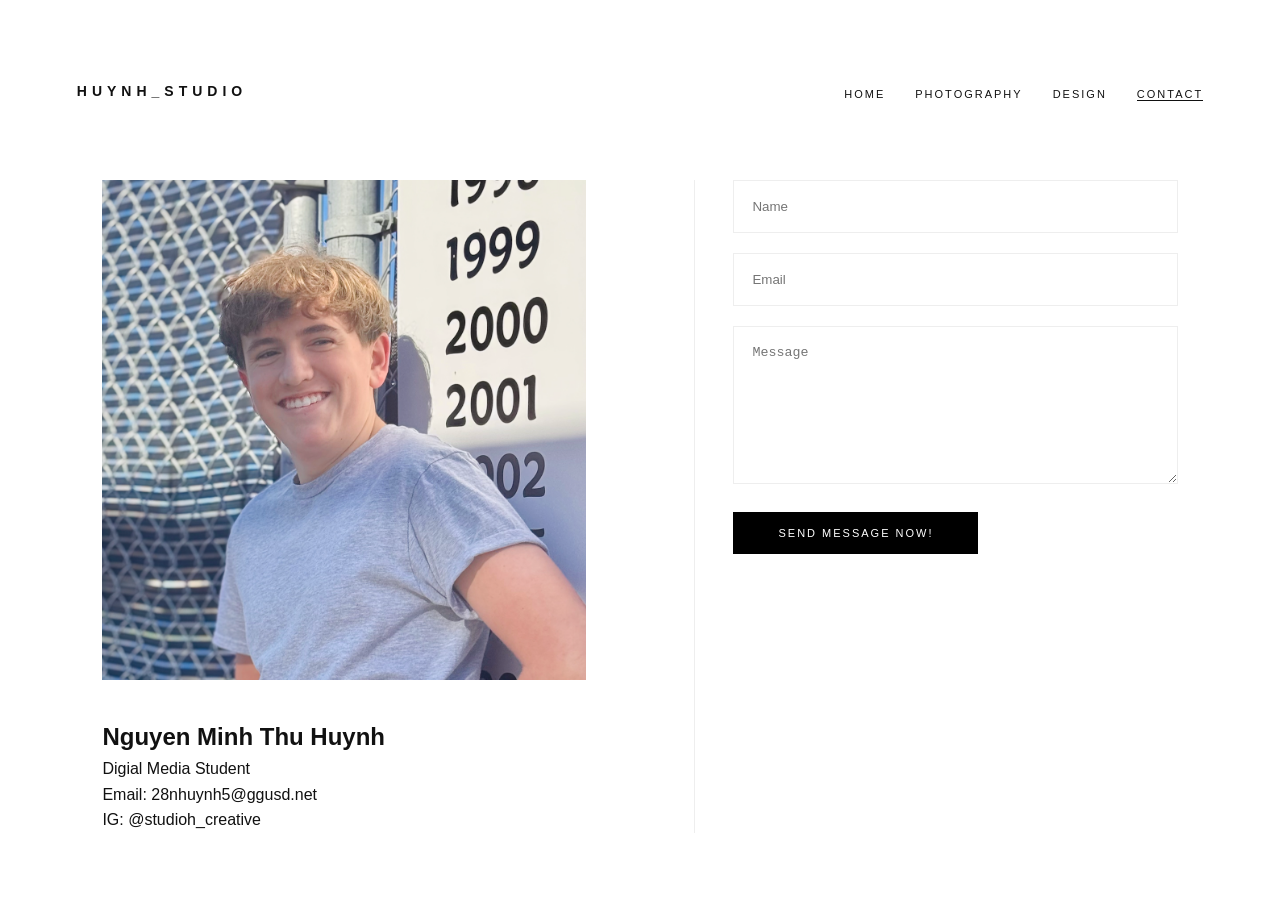
<file: contact.html>
<!DOCTYPE html>
<html lang="en">
<head>
    <meta charset="UTF-8">
    <meta name="viewport" content="width=device-width, initial-scale=1.0">
    <title>Contact | HUYNH_STUDIO</title>
    <link rel="stylesheet" href="style.css">
</head>
<body>
    <nav>
        <div class="logo">HUYNH_STUDIO</div>
        <ul>
            <li><a href="index.html">Home</a></li>
            <li><a href="photography.html">Photography</a></li>
            <li><a href="design.html">Design</a></li>
            <li><a href="contact.html" class="active">Contact</a></li>
        </ul>
    </nav>

    <main class="container contact-section">
        <div class="contact-left">
            <img src="photo2a.png" alt="Profile" class="profile-img">
            <div class="contact-details">
                <h2>Nguyen Minh Thu Huynh</h2>
                <p>Digial Media Student</p>
                <p>Email: 28nhuynh5@ggusd.net</p>
                <p>IG: @studioh_creative</p>
            </div>
        </div>
        <div class="contact-right">
            <form id="contactForm">
                <input type="text" placeholder="Name" required>
                <input type="email" placeholder="Email" required>
                <textarea placeholder="Message" rows="8" required></textarea>
                <button type="submit">Send Message Now!</button>
            </form>
        </div>
    </main>
    <script src="script.js"></script>
</body>
</html>
</file>
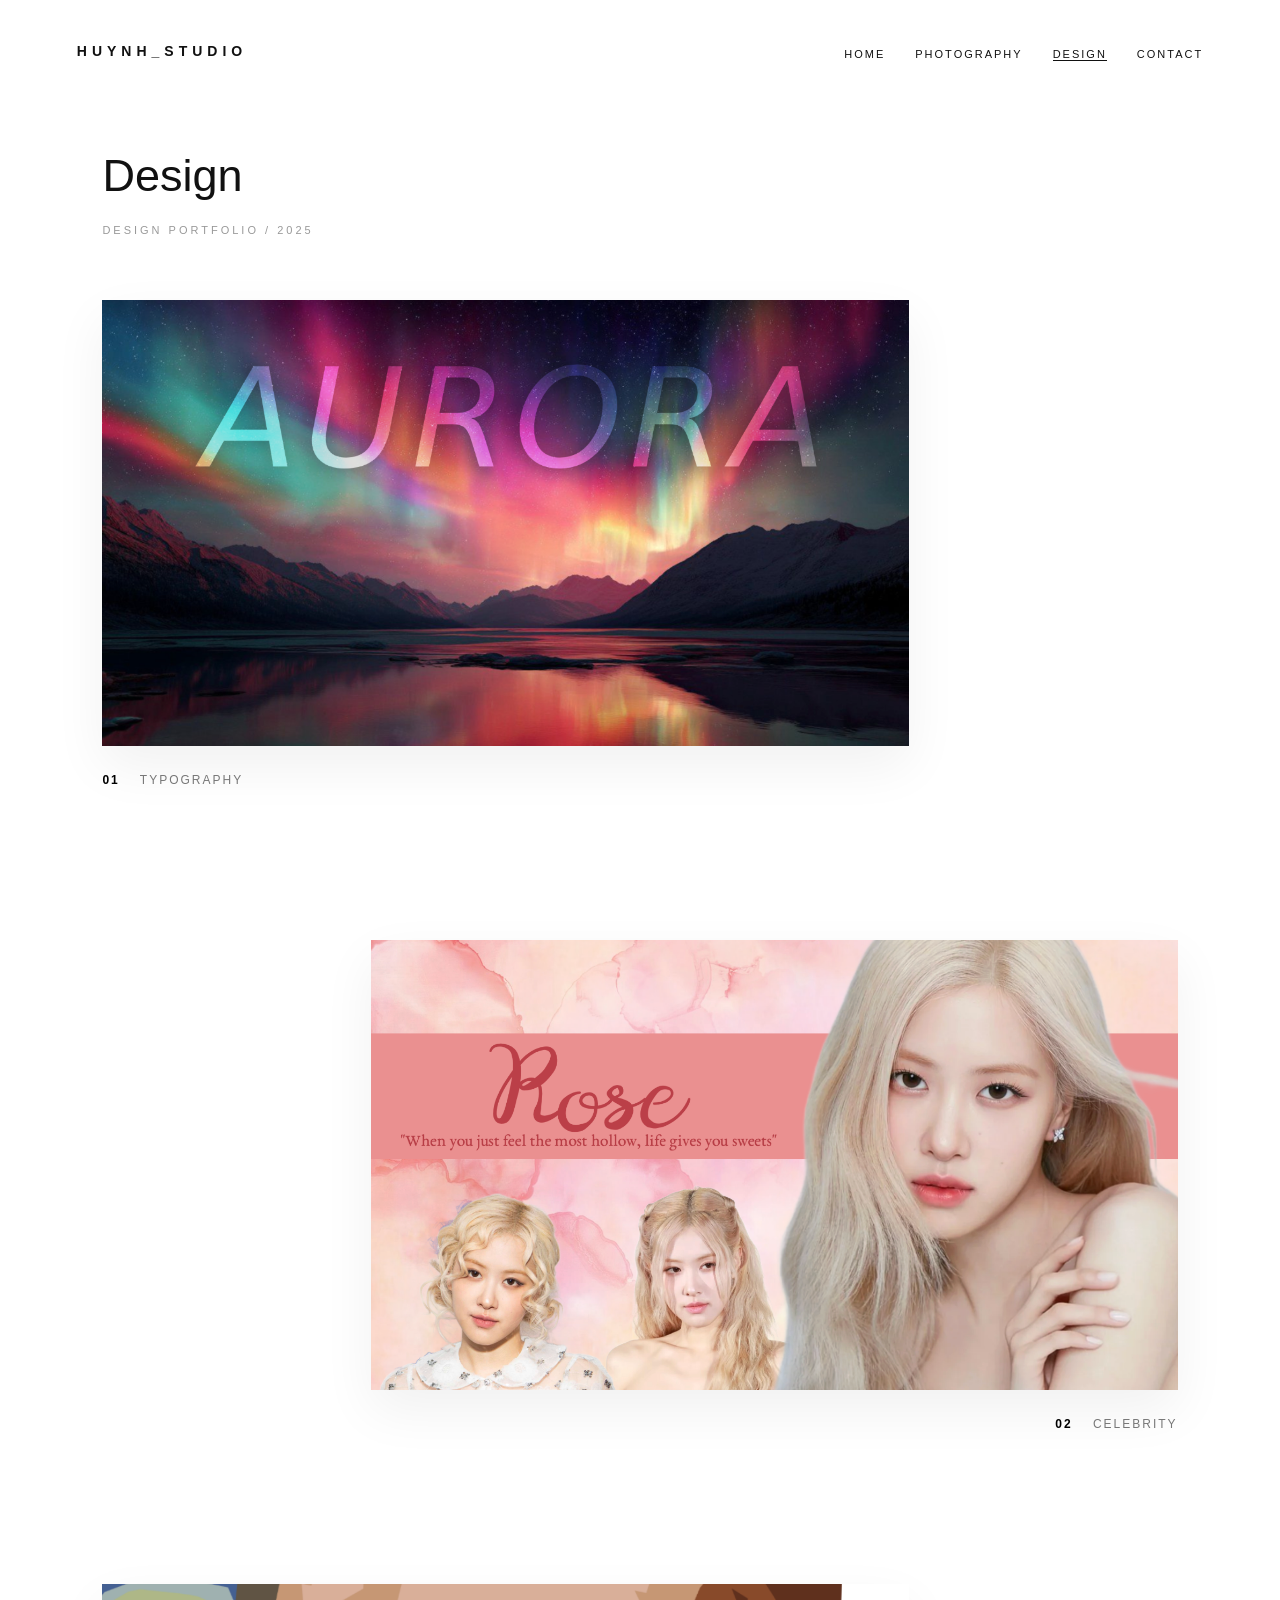
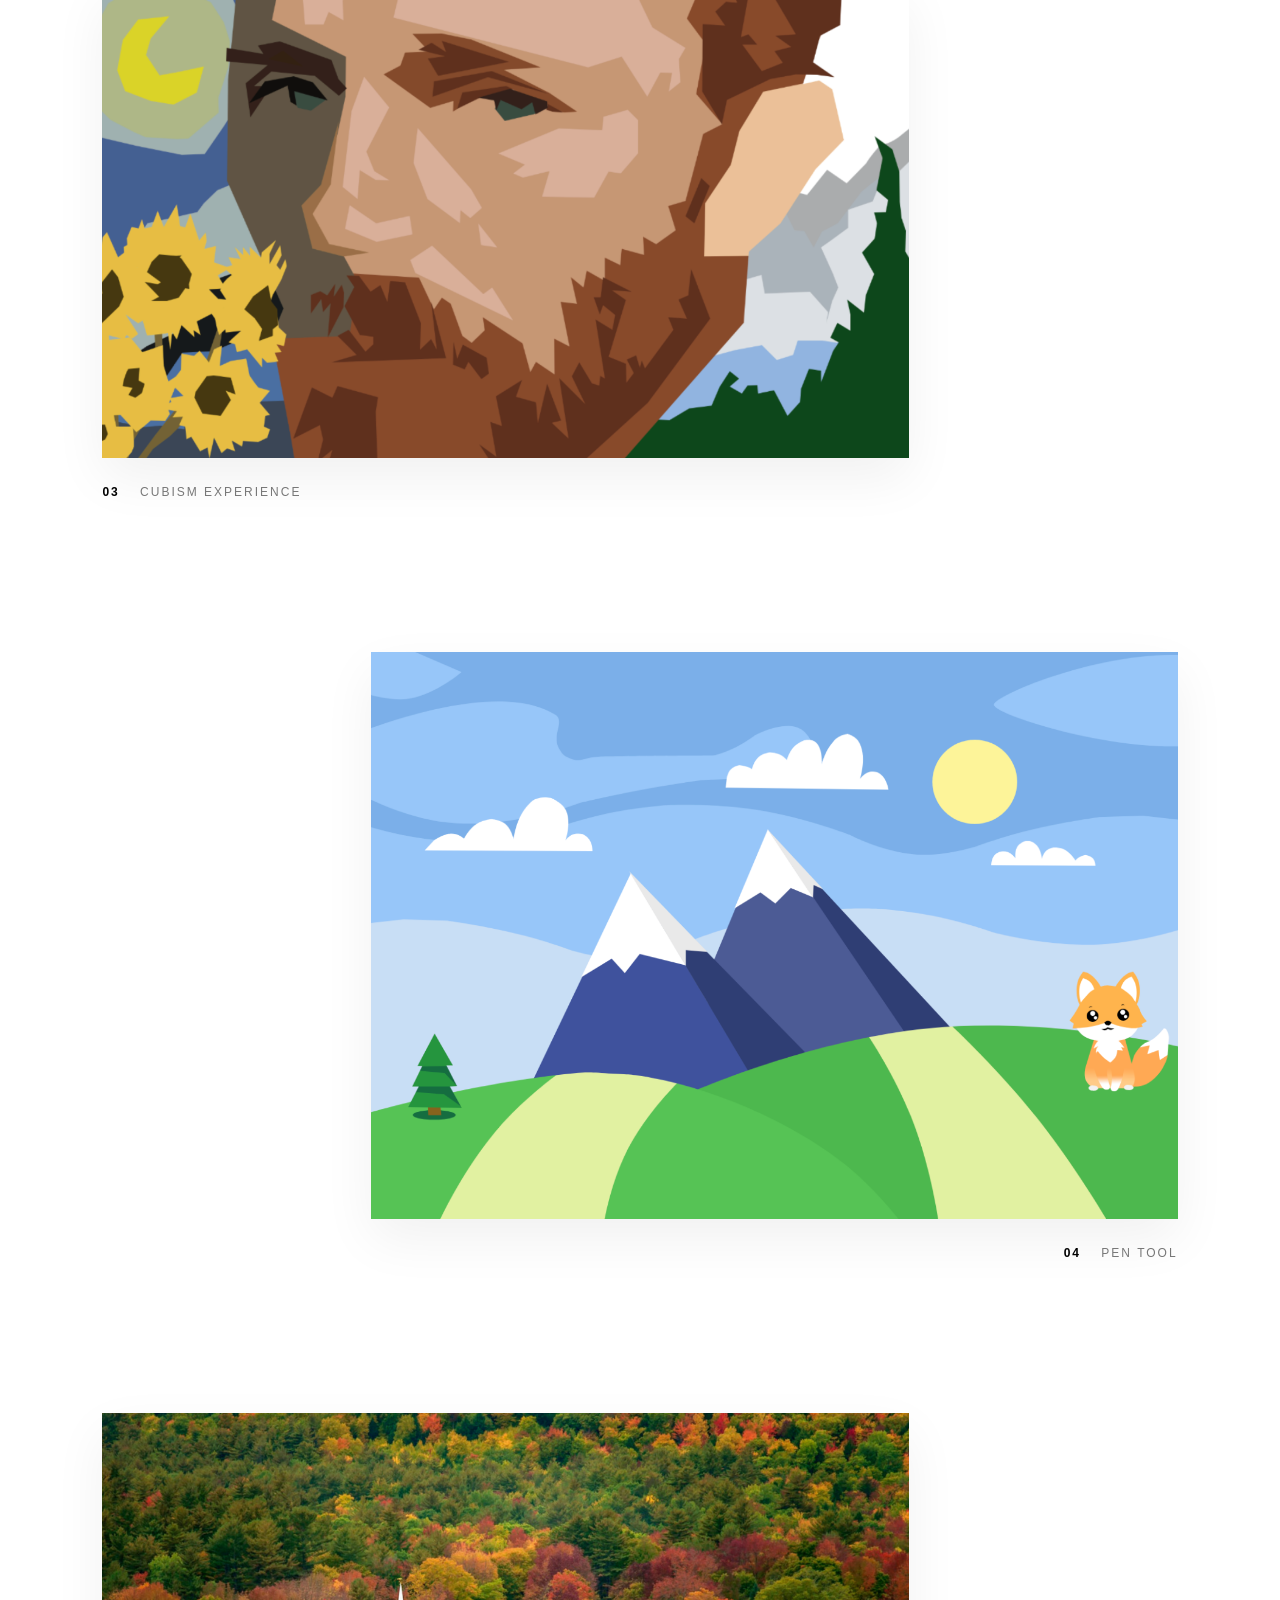
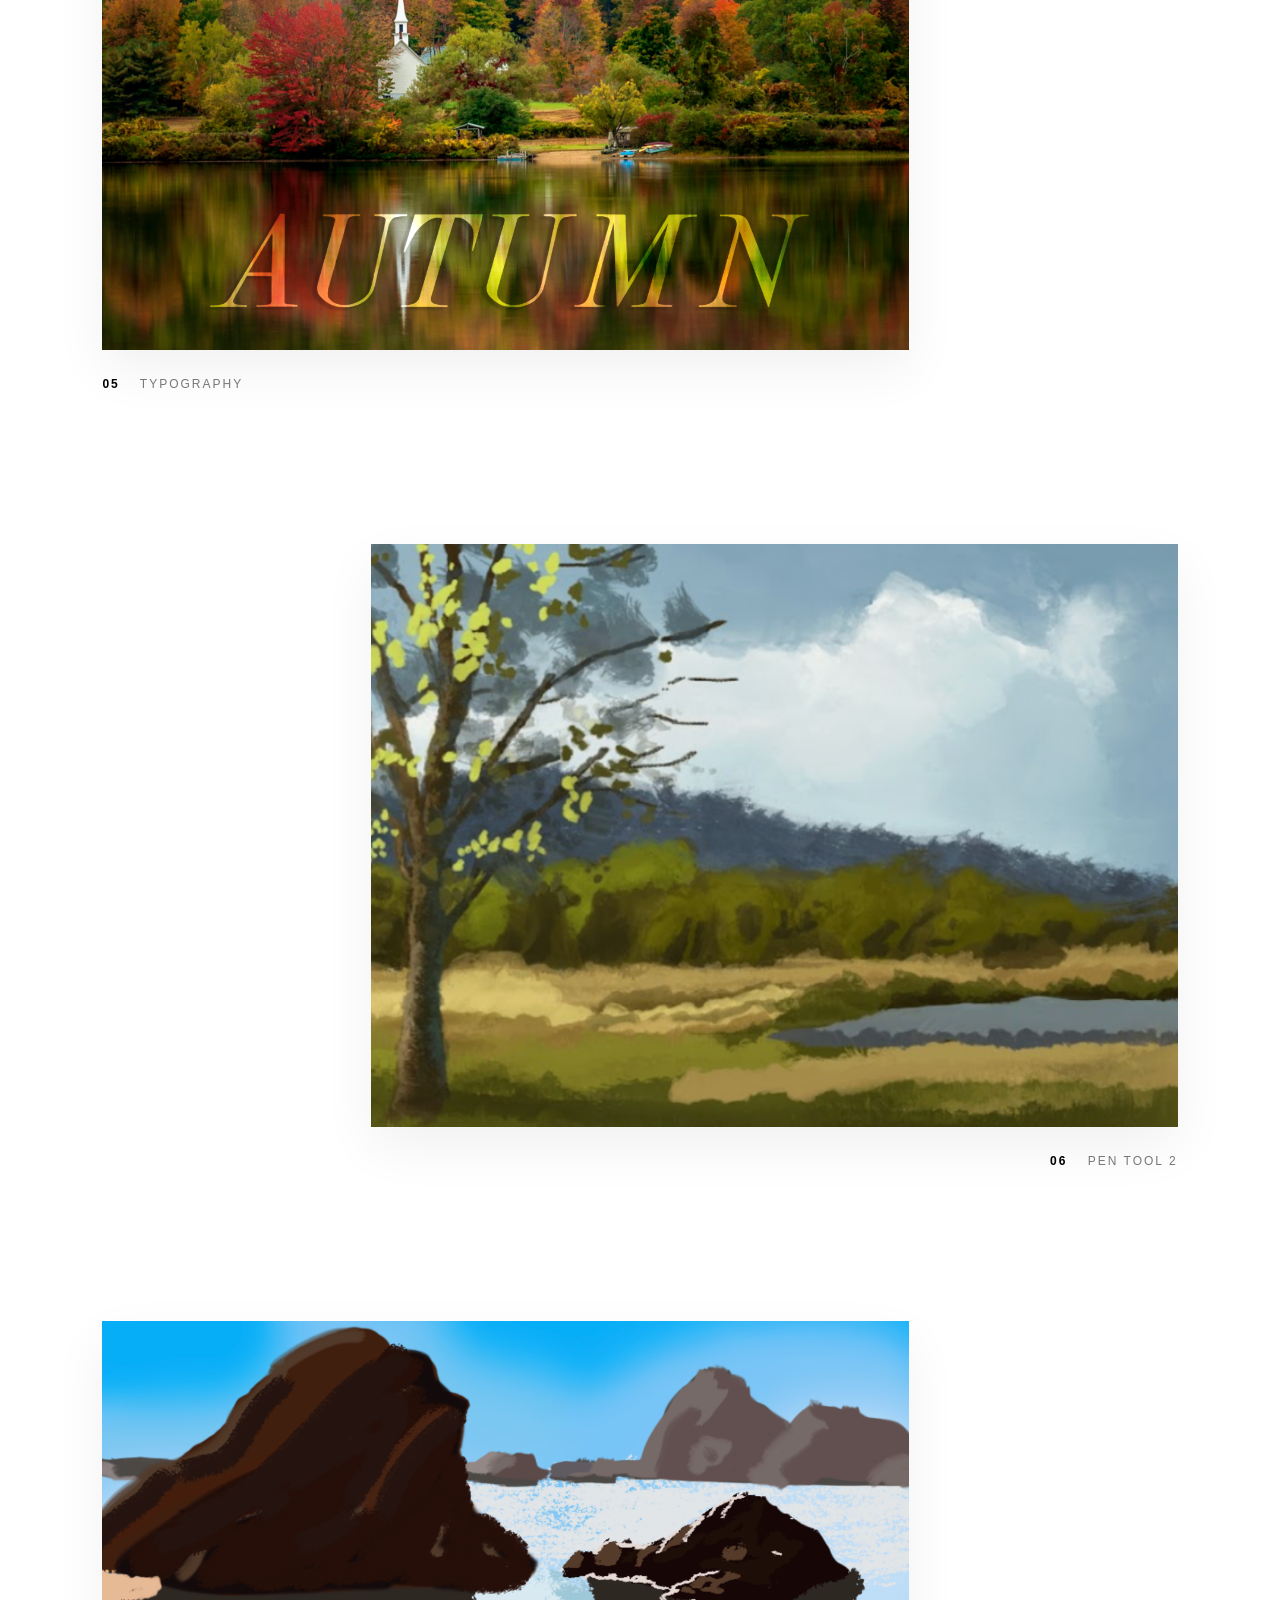
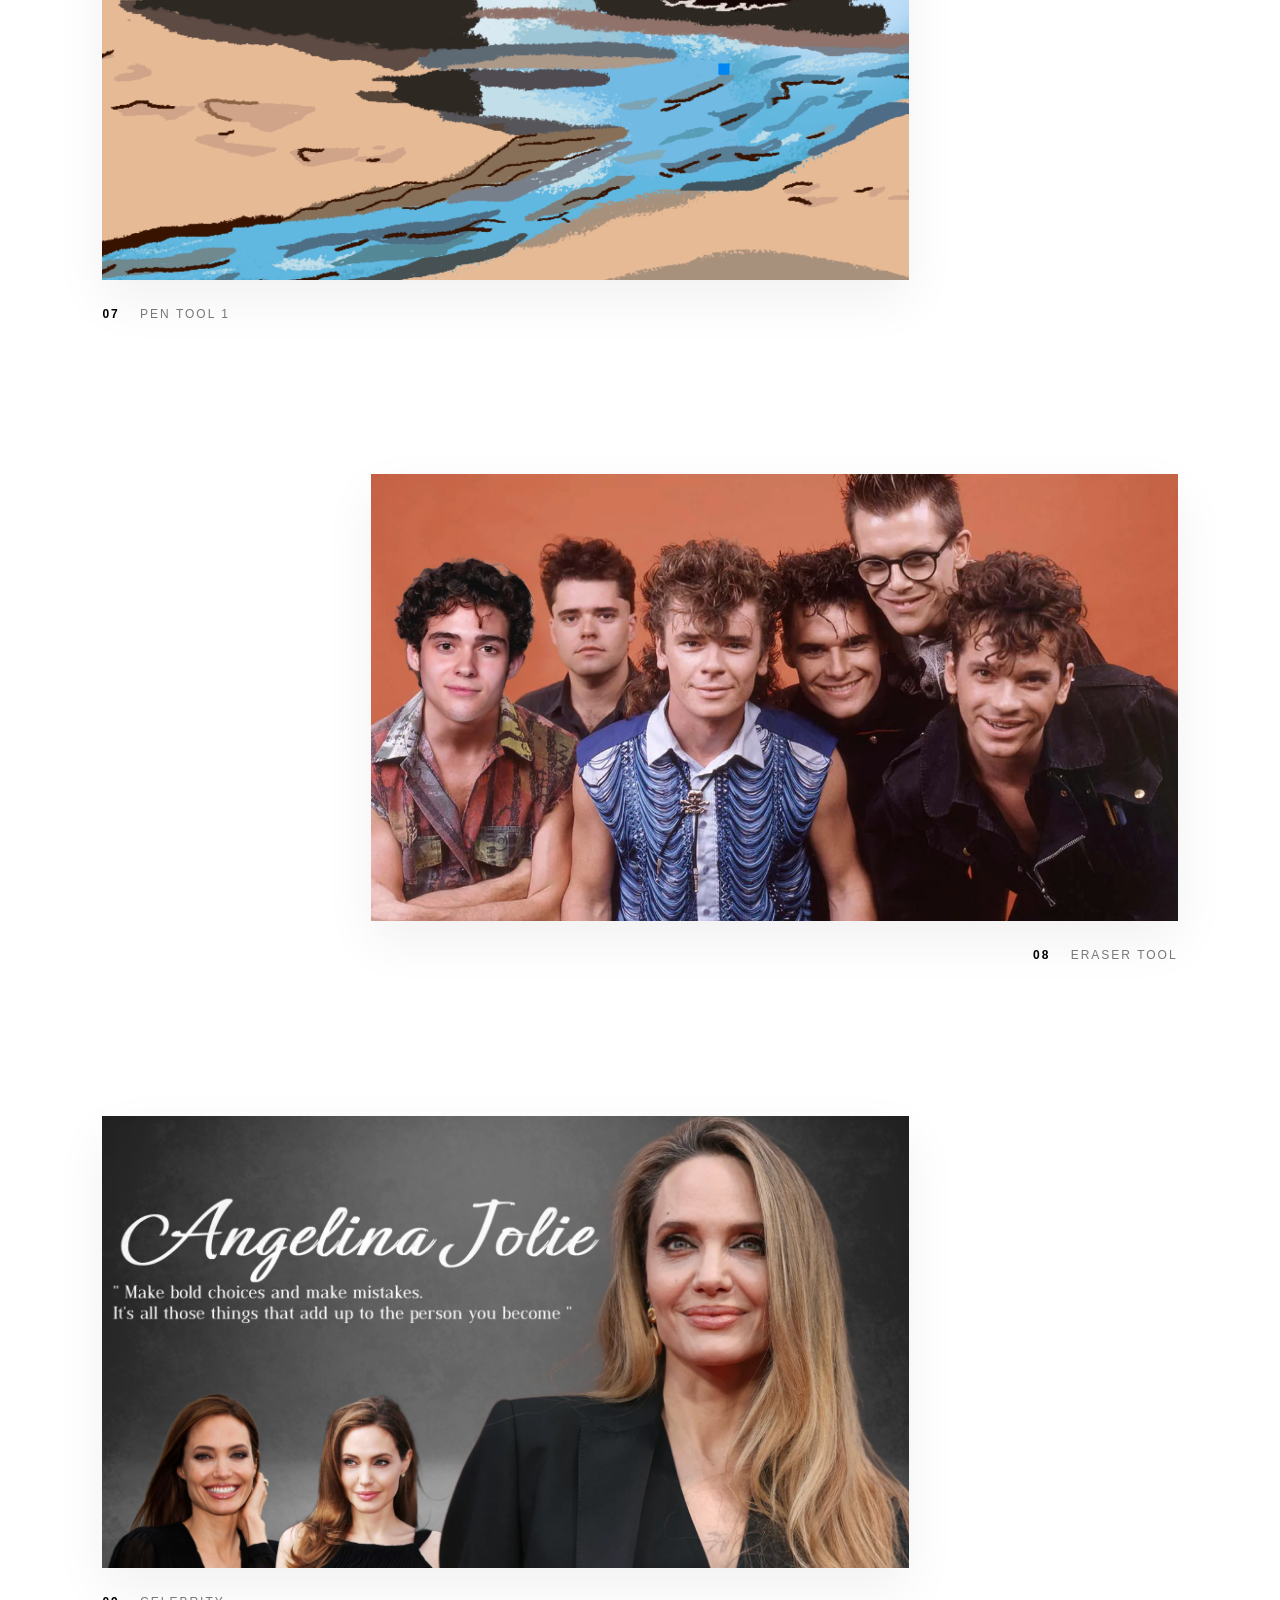
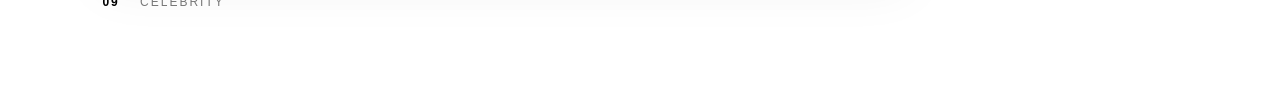
<file: design.html>
<!DOCTYPE html>
<html lang="en">
<head>
    <meta charset="UTF-8">
    <meta name="viewport" content="width=device-width, initial-scale=1.0">
    <title>Design | HUYNH_STUDIO</title>
    <link rel="stylesheet" href="style.css">
</head>
<body>
    <nav>
        <div class="logo">HUYNH_STUDIO</div>
        <ul>
            <li><a href="index.html">Home</a></li>
            <li><a href="photography.html">Photography</a></li>
            <li><a href="design.html" class="active">Design</a></li>
            <li><a href="contact.html">Contact</a></li>
        </ul>
    </nav>

    <main class="container">
        <div class="page-header">
            <h1 class="page-title">Design</h1>
            <p class="label">DESIGN PORTFOLIO / 2025</p>
        </div>
        
        <div class="asymmetric-layout">
            <div class="work-block"><img src="design1.png" alt="1"><div class="work-info"><span>01</span> Typography</div></div>
            <div class="work-block reverse"><img src="design2.png" alt="2"><div class="work-info"><span>02</span> Celebrity</div></div>
            <div class="work-block"><img src="design3.png" alt="3"><div class="work-info"><span>03</span> Cubism Experience</div></div>
            <div class="work-block reverse"><img src="design4.png" alt="4"><div class="work-info"><span>04</span> Pen Tool</div></div>
            <div class="work-block"><img src="design5.png" alt="5"><div class="work-info"><span>05</span> Typography</div></div>
            <div class="work-block reverse"><img src="design6.png" alt="6"><div class="work-info"><span>06</span> Pen Tool 2</div></div>
            <div class="work-block"><img src="design7.png" alt="7"><div class="work-info"><span>07</span> Pen Tool 1</div></div>
            <div class="work-block reverse"><img src="design8.png" alt="8"><div class="work-info"><span>08</span> Eraser Tool</div></div>
            <div class="work-block"><img src="design9.png" alt="9"><div class="work-info"><span>09</span> Celebrity</div></div>
        </div>
    </main>
</body>
</html>
</file>
<file: style.css>
/* RESET & CORE */
* { margin: 0; padding: 0; box-sizing: border-box; }
body { font-family: 'Helvetica Neue', Arial, sans-serif; background: #fff; color: #111; line-height: 1.6; }

/* NAV */
nav { display: flex; justify-content: space-between; padding: 40px 6%; position: absolute; width: 100%; z-index: 100; }
.logo { font-weight: 900; letter-spacing: 5px; font-size: 14px; }
nav ul { display: flex; list-style: none; gap: 30px; }
nav ul li a { text-decoration: none; color: #111; font-size: 11px; text-transform: uppercase; letter-spacing: 2px; }
nav ul li a.active { border-bottom: 1px solid #111; }

/* HERO SLIDESHOW */
.hero { position: relative; height: 95vh; width: 100%; overflow: hidden; background: #f4f4f4; }
.slide { position: absolute; top: 0; left: 0; width: 100%; height: 100%; opacity: 0; transition: opacity 1.5s ease-in-out; }
.slide.active { opacity: 1; }
.slide img { width: 100%; height: 100%; object-fit: cover; filter: brightness(0.85); }
.hero-overlay { position: absolute; bottom: 8%; left: 6%; color: white; z-index: 10; }
.hero-overlay span { text-transform: uppercase; letter-spacing: 5px; font-size: 12px; }
.hero-overlay h1 { font-size: 55px; font-weight: 300; margin-top: 10px; }

/* MAIN CONTAINER */
.container { padding: 140px 8% 80px 8%; }
.label { font-size: 11px; letter-spacing: 3px; color: #999; margin-bottom: 20px; text-transform: uppercase; }
.page-title { font-size: 45px; font-weight: 300; margin-bottom: 10px; }

/* GRID ELEMENTS */
.home-grid { display: grid; grid-template-columns: repeat(3, 1fr); gap: 60px 40px; margin-top: 60px; }
.img-box { height: 420px; background: #eee; overflow: hidden; margin-bottom: 20px; }
.img-box img { width: 100%; height: 100%; object-fit: cover; transition: 0.8s; }
.grid-item:hover img { transform: scale(1.04); }
.grid-item h3 { font-size: 13px; text-transform: uppercase; letter-spacing: 1px; margin-bottom: 10px; }
.grid-item p { font-size: 14px; color: #666; }

/* ASYMMETRIC LAYOUT */
.asymmetric-layout { display: flex; flex-direction: column; gap: 150px; margin-top: 60px; }
.work-block { width: 100%; display: flex; flex-direction: column; }
.work-block img { width: 75%; height: auto; background: #f0f0f0; box-shadow: 0 20px 50px rgba(0,0,0,0.06); }
.work-block.reverse img { align-self: flex-end; }
.work-info { margin-top: 25px; font-size: 12px; text-transform: uppercase; letter-spacing: 2px; color: #777; }
.work-info span { color: #000; font-weight: bold; margin-right: 15px; }
.work-block.reverse .work-info { text-align: right; }

/* CONTACT */
.contact-section { display: grid; grid-template-columns: 1fr 1fr; gap: 10%; margin-top: 40px; }
.profile-img { width: 100%; height: 500px; object-fit: cover; margin-bottom: 30px; }
.contact-right { border-left: 1px solid #eee; padding-left: 8%; }
input, textarea { width: 100%; padding: 18px; margin-bottom: 20px; border: 1px solid #eee; outline: none; }
button { background: #000; color: #fff; padding: 15px 45px; border: none; cursor: pointer; text-transform: uppercase; letter-spacing: 2px; font-size: 11px; }

@media (max-width: 900px) {
    .home-grid, .contact-section { grid-template-columns: 1fr; }
    .work-block img { width: 100%; }
    .contact-right { border-left: none; padding-left: 0; }
}
</file>
